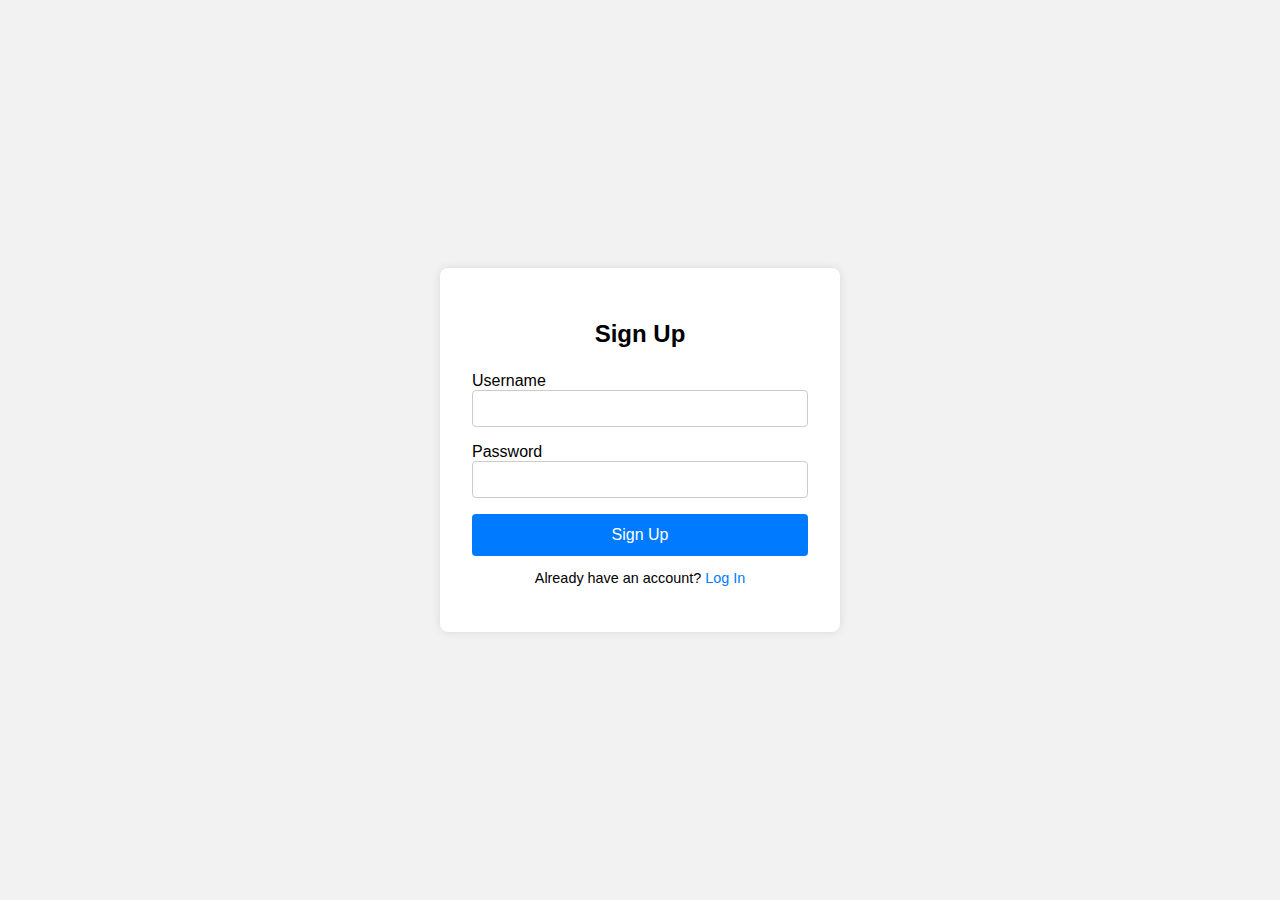
<file: index.html>
<!DOCTYPE html>
<html lang="en">
<head>
  <meta charset="UTF-8">
  <meta name="viewport" content="width=device-width, initial-scale=1.0">
  <title>Sign Up & Login</title>
  <link rel="stylesheet" href="form.css">
</head>
<body>

  <div class="container">
    <h2 id="form-title">Sign Up</h2>

    <form id="auth-form">
      

      <div class="form-group">
        <label for="username">Username</label>
        <input type="text" id="username" required>
        <small class="error" id="username-error"></small>
      </div>
      
      
      <div class="form-group">
        <label for="password">Password</label>
        <input type="password" id="password" required>
        <small class="error" id="password-error"></small>
      </div>

      <button type="submit" id="submit-btn">Sign Up</button>
      <p id="toggle-form">Already have an account? <span id="toggle-link">Log In</span></p>
    </form>
    <small id="success-msg"></small>
  </div>

  <script src="form.js"></script>
</body>
</html>
</file>
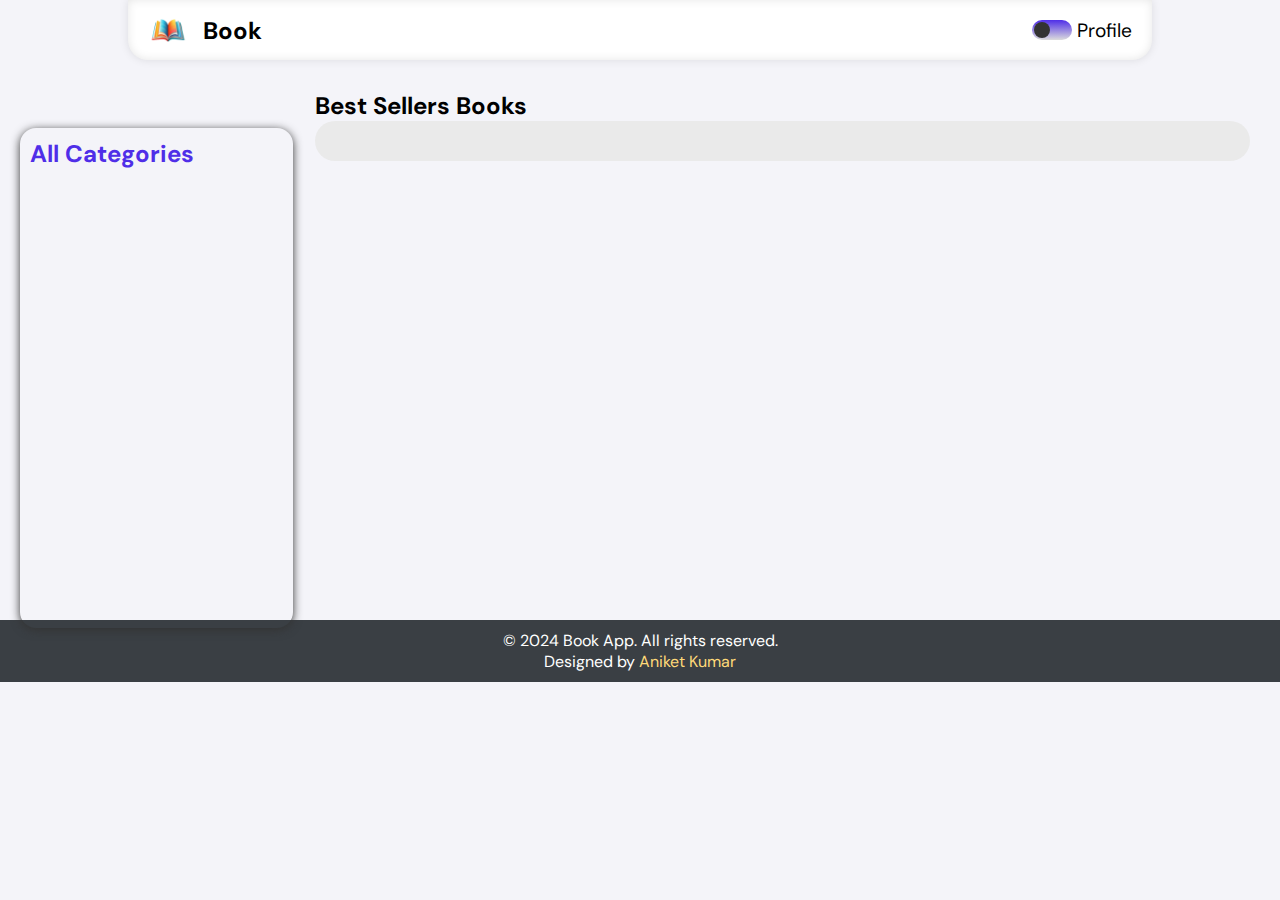
<file: Book-app.html>
<!DOCTYPE html>
<html lang="en">
<head>
    <meta charset="UTF-8">
    <meta name="viewport" content="width=device-width, initial-scale=1.0">
    <title>Book App</title>
    <link rel="stylesheet" href="style.css">
</head>
<body>
    <header>
        <div class="icon">
            <img src="./img/pngtree-open-book-logo-png-image_12467719.png" alt="book">
            <h1 id="book-logo">Book</h1>
        </div>
        <div class="togle">
            <div class="toggle"></div>
            <p class="profile" id="profile">Profile</p>
            <button id="logout-btn" style="display:none;">Logout</button> 
        </div>
    </header>
    
    <main>
        <div class="all-books">
            <h2 id="right-header">All Categories</h2>
            <ul class="type" id="type">
                
            </ul>
        </div>
        <div class="add-book">
            <h2 class="Categories">Best Sellers Books</h2>
            <ul class="all-book">

            </ul>
        </div>
    </main>
    <footer>
        <p>© 2024 Book App. All rights reserved.</p>
        <p>Designed by <a href="https://www.linkedin.com/in/aniket-kumar-86622321a/">Aniket Kumar</a></p>
    </footer>
    <script src="script.js"></script>
</body>
</html>
</file>
<file: form.css>
* {
    box-sizing: border-box;
  }
  body {
    font-family: Arial, sans-serif;
    display: flex;
    align-items: center;
    justify-content: center;
    height: 100vh;
    margin: 0;
    background-color: #f2f2f2;
  }
  .container {
    max-width: 400px;
    width: 100%;
    padding: 2em;
    background: #fff;
    border-radius: 8px;
    box-shadow: 0 0 10px rgba(0, 0, 0, 0.1);
    text-align: center;
  }
  h2 {
    margin-bottom: 1em;
  }
  .form-group {
    margin-bottom: 1em;
    text-align: left;
  }
  input[type="text"], input[type="password"] {
    width: 100%;
    padding: 0.75em;
    border: 1px solid #ccc;
    border-radius: 4px;
  }
  button {
    width: 100%;
    padding: 0.75em;
    border: none;
    background-color: #007bff;
    color: #fff;
    font-size: 1em;
    border-radius: 4px;
    cursor: pointer;
  }
  button:hover {
    background-color: #0056b3;
  }
  #toggle-form {
    margin-top: 1em;
    font-size: 0.9em;
  }
  #toggle-link {
    color: #007bff;
    cursor: pointer;
  }
  .error {
    color: red;
    font-size: 0.8em;
  }
  #success-msg {
    color: green;
    font-size: 1em;
  }
</file>
<file: style.css>
@import url('https://fonts.googleapis.com/css2?family=DM+Sans:ital,opsz,wght@0,9..40,100..1000;1,9..40,100..1000&display=swap');
* {
    margin: 0;
    padding: 0;
    box-sizing: border-box;
    font-family: "DM Sans", serif;
}

body {
    background-color: #f4f4f9;
    color: #000;
    transition: background-color 0.3s ease, color 0.3s ease;
}

header {
    width: 80%;
    margin: 0 auto;
    border-radius: 0 0 20px 20px;
    background-color: #ffffff;
    padding: 10px 20px;
    display: flex;
    justify-content: space-between;
    align-items: center;
    box-shadow: inset 0px 0px 10px rgba(0, 0, 0, 0.1), 0px 0px 10px rgba(0, 0, 0, 0.1);
    color: #000;
}

.togle button {
    border: none;
    background-color: transparent;
    outline: none;
    cursor: pointer;
    top: 0;
    left: 0;
    color: goldenrod;;
    padding: 10px;
    background-color: #000;
    font-weight: 600;
    border-radius: 10px;
    transition: transform 0.3s ease;
}

.togle button:hover {
    background-color: #000000;
}

.togle button:active {
    scale: 0.95;
}

.togle , .icon{
    display: flex;
    align-items: center;
    cursor: pointer;
    gap:5px;
}
.icon img {
    width: 40px;
    height: 40px;
    margin-right: 10px;
}

.icon h1 {
    font-size: 1.5rem;
}

.togle p {
    font-size: 1.2rem;
}

.toggle {
    width: 40px;
    height: 20px;
    background: linear-gradient(#4f2ee8 0%, #dcdcdc 100%);
    border-radius: 20px;
    position: relative;
    cursor: pointer;
    transition:  0.3s ease;
   
    
}


.toggle::before {
    content: "";
    position: absolute;
    top: 2px;
    left: 2px;
    width: 16px;
    height: 16px;
    background-color: #333;
    border-radius: 50%;
    transition: left 0.3s ease;
}

body.dark-mode .toggle {
    background-color: #000;
}

body.dark-mode .toggle::before {
    left: 22px;
    background-color: #f4f4f9;
}

main {
    width: 100%;
    padding: 20px;
    display: flex;
    justify-content: space-between;
    align-items: start;
}

.all-books {
    width: 22%;
    height: 500px;
    position: relative;
    top: 3rem;
    overflow-y: auto;
    padding: 10px;
    color: #333;
    border-radius: 1rem;
    box-shadow: 0 2px 10px;
}

.all-books h2 {
    font-size: 1.5rem;
    color: #4f2ee8;
}

.all-books::-webkit-scrollbar {
    width: 8px;
   
    background-color: #ddd;
    border-radius: 1rem;
}

.all-books::-webkit-scrollbar-thumb {
    background-color: #4f2ee8;
    border-radius: 5px;
}

.see-more {
    background-color: #eee8e8;
    color: #4f2ee8;
    padding: 10px 20px;
    border-radius: 20px;
    font-size: 1rem;
    border: none;
    margin-top: 20px;
    transition: background-color 0.3s ease;
    cursor: pointer;
}

.see-more:hover {
    background-color: #4f2ee8;
    color: #fff;
}

.type p {
    font-size: 1rem;
    margin: 5px 0;
    padding: 5px 0;
    color: #555;
    cursor: pointer;
    transition: color 0.3s ease, font-size 0.3s ease;
}

.type p:hover {
    font-size: 1.2rem;
    font-weight: 500;
    color: #4f2ee8;
}

.add-book {
    width: 77%;
    
    padding: 10px;
    cursor: pointer;
    transition: background-color 0.3s ease;
}

.all-book {
    width: 100%;
    display: flex;
    border-radius: 20px;
    flex-wrap: wrap;
    gap: 12px;
    padding: 20px;
    background-color: #eaeaea;
}

.book-container {
    width: 100%;
    padding: 15px;
    border-radius: 8px;
    background-color: #fff;
    box-shadow: 0 4px 8px rgba(0, 0, 0, 0.1);
    text-align: center;
    color: #333;
}

.book-container h2 {
    font-size: 1.2rem;
    text-align: start;
    color: #333;
    margin-bottom: 10px;
}

.book-card {
    display: flex;
    justify-content: space-around;
    gap: 10px;   
}


.book-card div {
    display: flex;
    flex-direction: column;
    align-items: center;
    justify-content: center;
    height: auto;
    padding: 10px;
    border-radius: 8px;
    box-shadow: 0 4px 8px rgba(0, 0, 0, 0.1);
    text-align: center;
    transition:  0.3s ease;
    cursor: pointer;
    &:hover{
        scale:0.95;
    }

}

.book-card img {
    max-width: 100%;
    border-radius: 8px;
}

.book-card h3 {
    font-size: 0.9rem;
    margin: 5px 0;
}

.book-card p {
    font-size: 0.8rem;
    color: #333;
}
.book-item {
    width: 25%;
    position: relative;
    z-index: 10;
    overflow: hidden;
}

.book-item {
    width: 25%;
    position: relative;
    overflow: hidden;
  }
  
  .quickView {
    width: 100%;
    height: 100%;
    display: none; /* Initially hidden */
    align-items: center;
    justify-content: center;
    background-color: rgb(245, 211, 16);
    color: #fff;
    font-weight: 500;
    position: absolute;
    top: 50%;
    left: 0;
    z-index: 20;
    text-align: center;
  }
  
  .quickView-2 {
    width: 100%;
    display: none; /* Initially hidden */
    align-items: center;
    padding: 10px;
    justify-content: center;
    background-color: rgb(245, 211, 16);
    color: #fff;
    font-weight: 500;
    position: absolute;
    top: 50%;
    left: 0;
    z-index: 20;
    text-align: center;
  }
  
  .overlay {
    position: fixed;
    top: 0;
    left: 0;
    width: 100%;
    height: 100%;
    background-color: rgba(0, 0, 0, 0.5);
    z-index: 40;
    display: none;
}

.book-info {
    position: fixed;
    width: 60%;
    max-width: 600px;
    top: 50%;
    left: 50%;
    transform: translate(-50%, -50%);
    background-color: #fff;
    padding: 20px;
    border-radius: 10px;
    box-shadow: 0px 4px 10px rgba(0, 0, 0, 0.5);
    z-index: 50;
    display: none;
    display: flex;
    gap: 20px;
    flex-direction: row;
    align-items: flex-start;
}

.book-info img {
    border-radius: 8px;
    box-shadow: 0 4px 8px rgba(0, 0, 0, 0.2);
}

.left-book {
    flex: 1;
    display: flex;
    justify-content: center;
    align-items: center;
}

.right-book {
    flex: 2;
}

.right-book h2 {
    font-size: 1.5rem;
    color: #333;
    margin-bottom: 10px;
}

.right-book p {
    font-size: 1rem;
    color: #555;
    margin-bottom: 10px;
}

.buy-link {
    display: flex;
    gap: 10px;
    margin-top: 20px;
    
}

.buy-link a {
    display: inline-block;
    &>img{
        width: auto;
        height: 40px;
        transition: transform 0.3s;
        &:hover{
            transform: scale(1.1);
        }
    }
}

.close-btn {
    position: absolute;
    top: 10px;
    right: 10px;
    background: #333;
    color: #fff;
    border: none;
    padding: 5px 10px;
    cursor: pointer;
    border-radius: 5px;
    font-size: 1rem;
}


.book-card2 {
    display: flex;
    position: relative;
    margin: 15px;
    padding: 15px;
    width: 220px;
    height: auto;
    flex-direction: column;
    box-shadow: 0 4px 8px rgba(0, 0, 0, 0.2);
    border-radius: 8px;
    text-align: center;
    background-color: #f9f9f9;
    transition: transform 0.3s;
}

.book-card2 img {
    border-radius: 5px;
    width: 80%;
    height: auto;
    object-fit: cover;
}

.book-card2 h3 {
    font-size: 1em;
    margin-top: 10px;
    color: #333;
}

.book-card2 p {
    font-size: 0.9em;
    color: #666;
    margin-top: 5px;
}

.book-card2:hover {
    transform: translateY(-5px);
    box-shadow: 0 6px 12px rgba(0, 0, 0, 0.3);
}

.book-card2 p {
    font-size: 0.9em;
    color: #777;
    margin-top: 5px;
}

.book-card2:hover {
    transform: scale(1.05);
}

.book-info a {
    text-decoration: none;
}

.book-info a img {
    width: 40px;
    height: 40px;
    transition: transform 0.3s ease;
}

.book-info a img:hover {
    transform: scale(1.1);
}


footer {
    padding: 10px;
    background-color: #3a3f44;
    color: #fff;
    text-align: center;
    margin-top: 20px;
}

footer a {
    color: #ffda79;
    text-decoration: none;
}

footer a:hover {
    text-decoration: underline;
}

body.dark-mode {
    background-color: #333;
    color: #f4f4f9;
}

body.dark-mode header,
body.dark-mode footer {
    background-color: #444444;
}

body.dark-mode .all-books,
body.dark-mode .book-container {
    background-color: #2a2929;
    color: #f4f4f9;
}

body.dark-mode .book-container h2 {
    color: #fff;
}
body.dark-mode .book-item{
    background-color: #000000;
    color: #f4f4f9;
    &>p{
        color: #f4f4f9;
    }
} 

body.dark-mode .book-card img {
    border: 2px solid #f4f4f9;
}
body.dark-mode .all-book{
    background-color: #252225;
}

body.dark-mode .type p {
    color: #f4f4f9;
}
body.dark-mode .book-item p {
    color: #f4f4f9;
}

body.dark-mode .book-card img {
    border: 2px solid #f4f4f9;
}

body.dark-mode .book-item {
    background-color: #000;
}



@media (max-width: 1024px) {
    

    main {
        flex-direction: column;
        align-items: center; 
        padding: 15px;
    }
    .all-books {
        width: 100%;
        height: 200px;
        top: 1rem;
        padding: 10px;
       text-align: center;
        justify-content: center; 
        align-items: flex-start; 

    }

    .book-container {
        width: 100%; 
        margin: 10px 0; 
        display: flex;
        justify-content: center; 
        align-items: center; 
        flex-direction: column;
    }

    .book-item {
        width: 100%; 
        display: flex;
        justify-content: center; 
        align-items: center; 
    }

    .book-card2 {
        width: 90%; 
        margin: 10px;
        display: flex;
        justify-content: center; 
        align-items: center;
    }

    .book-card {
        display: flex;
        justify-content: center; 
        flex-direction: column; 
    }

    .togle button {
        font-size: 1rem;
        padding: 10px;
    }

    .see-more {
        font-size: 1.2rem;
        padding: 10px 20px;
        display: block;
        margin: 20px auto;
    }
}

@media (max-width: 768px) {
   
    main {
        flex-direction: column;
        align-items: center; 
        padding: 15px;
    }

    
    .all-books {
        width: 80%;
        height: 200px;
        top: 1rem;
        padding: 10px;
       text-align: center;
        justify-content: center; 
        align-items: flex-start; 
        margin-bottom: 60px;

    }

    
    .book-container {
        width: 100%;
        margin: 10px 0;
        display: flex;
        justify-content: center; 
        align-items: center; 
        flex-direction: column;
    }

    
    .book-item {
        width: 100%;
        margin-bottom: 20px;
        display: flex;
        justify-content: center; 
        align-items: center; 
    }

    
    .book-card2 {
        width: 100%; 
        margin: 10px;
        display: flex;
        justify-content: center;
        align-items: center;
        flex-direction: column; 
    }

    
    .book-container h2 {
        font-size: 1.1rem; 
    }
.profile{
    display: none;
}
    .book-card2 h3 {
        font-size: 1rem; 
    }

    .book-card2 p {
        font-size: 0.85rem; 
    }

    
    .book-info {
        width: 90%;
        padding: 15px;
        gap: 10px;
        flex-direction: column; 
        justify-content: center;
    }

    .book-info img {
        width: 100%; 
        height: auto;
    }

    
    .close-btn {
        font-size: 1rem;
        padding: 5px 8px;
    }

    
    .togle button {
        font-size: 1rem;
        padding: 8px 12px;
    }

    .see-more {
        font-size: 1rem; 
        padding: 8px 16px;
    }

    
    footer {
        font-size: 0.9rem;
        padding: 8px;
    }

    
    body.dark-mode .book-item {
        background-color: #333;
        color: #f4f4f9;
    }

    
    body.dark-mode .book-card2 {
        background-color: #444;
    }
}
</file>
